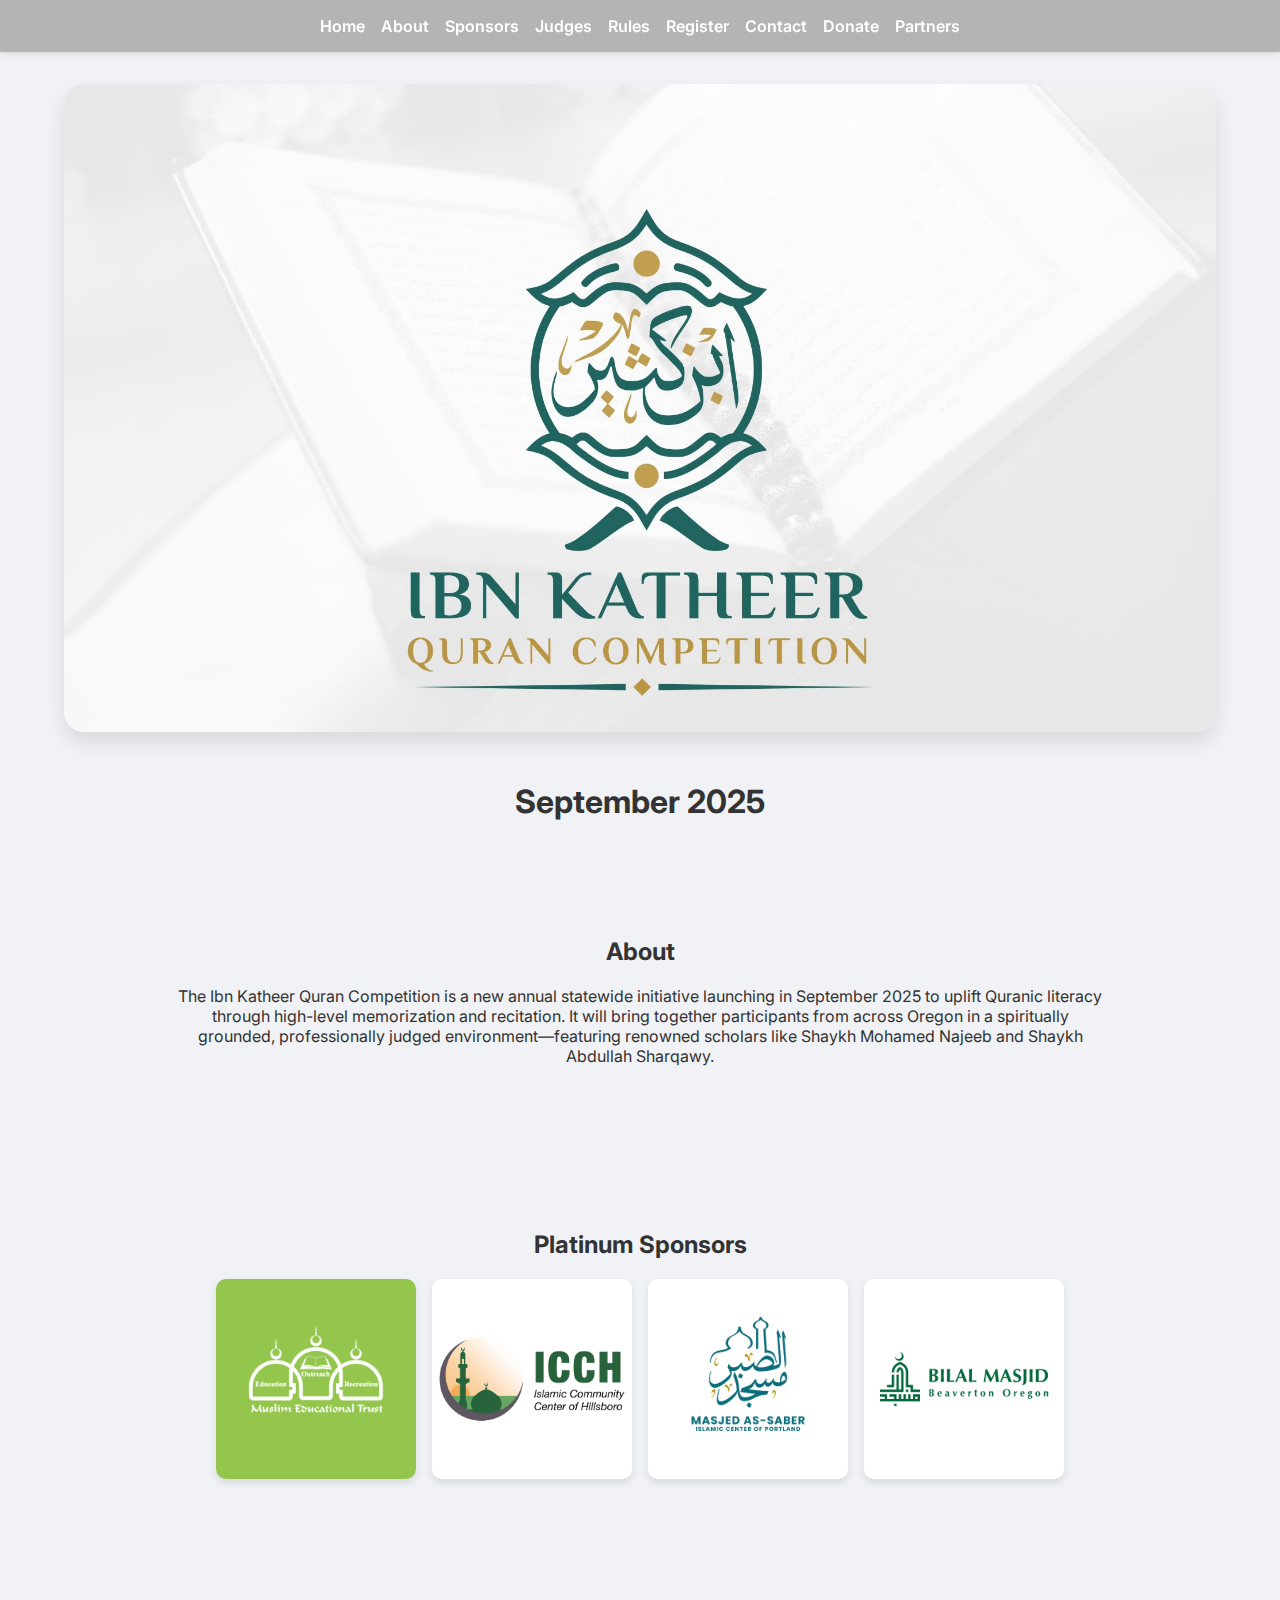
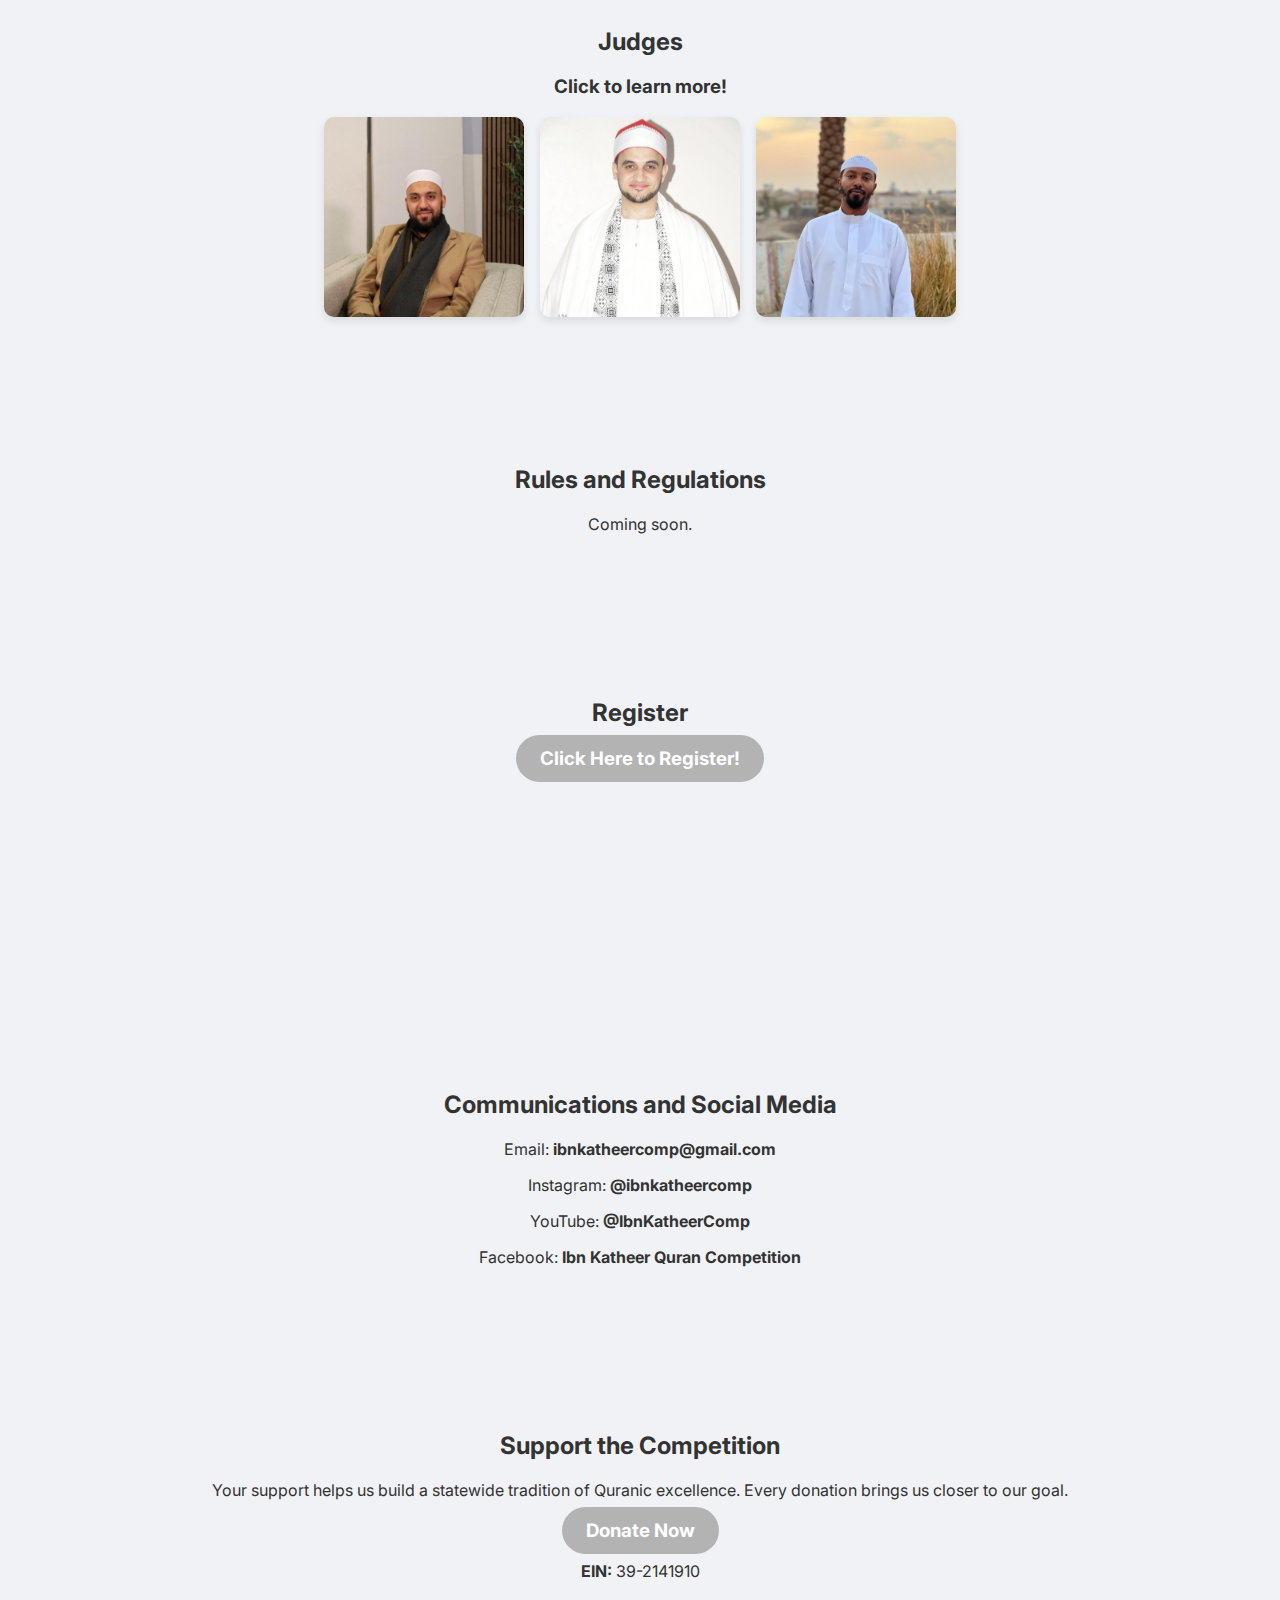
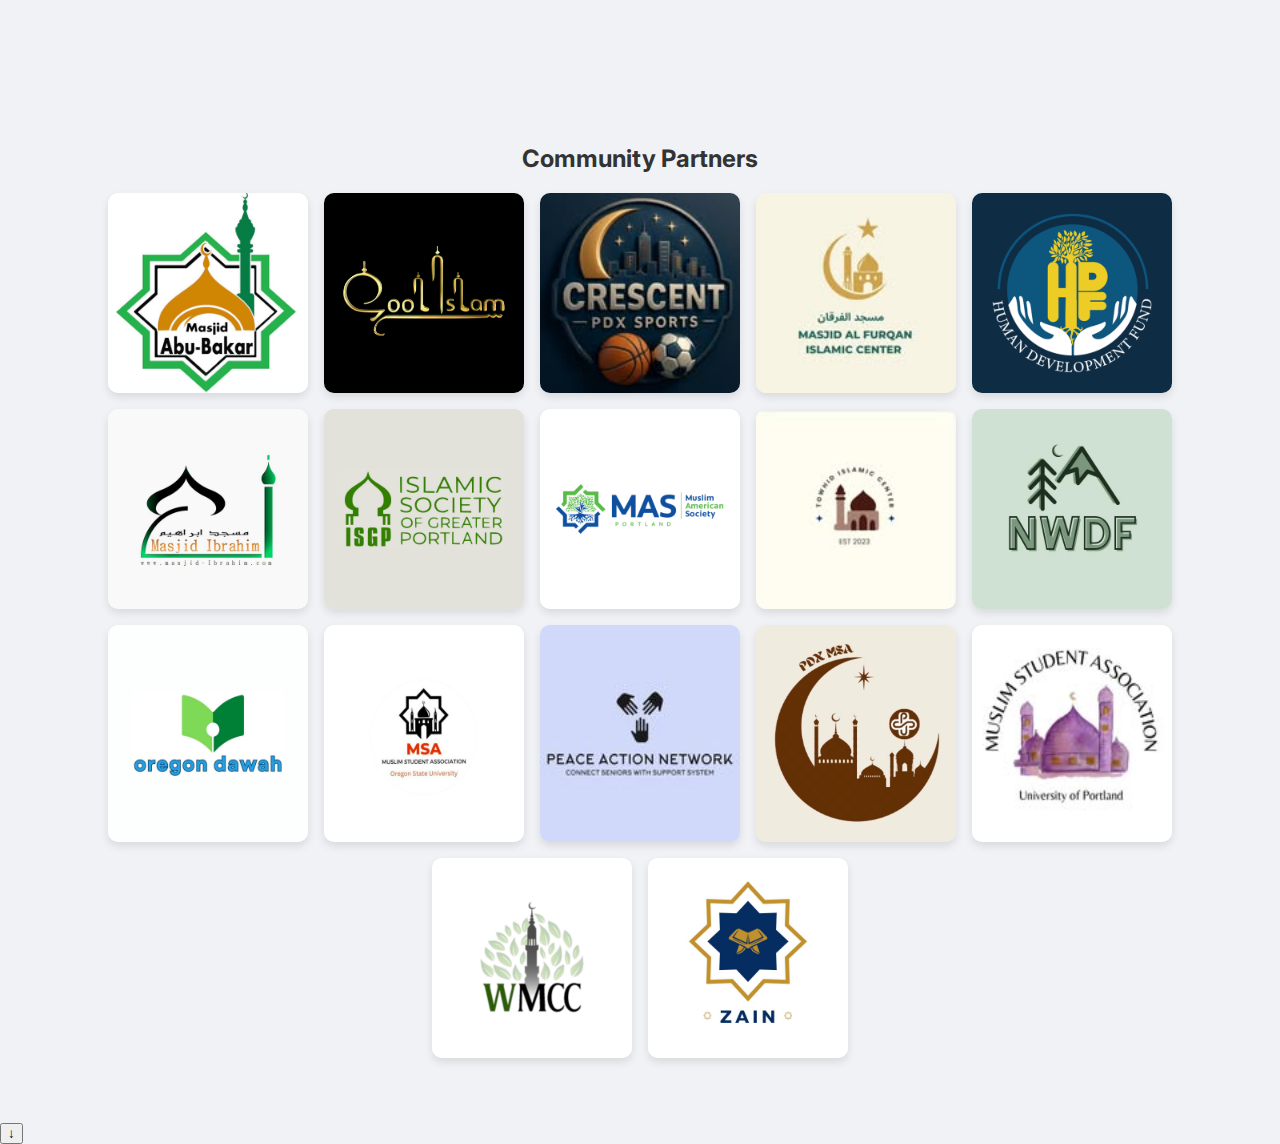
<file: index.html>
<!DOCTYPE html>
<html lang="en">
  <head>
    <meta charset="UTF-8" />
    <meta name="viewport" content="width=device-width, initial-scale=1.0" />
    <title>Ibn Katheer Quran Competition</title>
    <link rel='icon' href='logo.ico' type='image/x-icon'/ >
    <link rel="stylesheet" href="styles.css" />
    <script defer src="script.js"></script>
  </head>
  <body>
    <nav class="navbar">
      <a href="#home">Home</a>
      <a href="#about">About</a>
      <a href="#sponsors">Sponsors</a>
      <a href="#judges">Judges</a>
      <a href="#rules">Rules</a>
      <a href="#register">Register</a>
      <a href="#contact">Contact</a>
      <a href="#donate">Donate</a>
      <a href="#partners">Partners</a>
    </nav>

    <section id="home" class="container">
      <div class="card"></div>
      <div class="text">September 2025</div>
    </section>

    <section id="about" class="section">
      <h2>About</h2>
      <p>
        The Ibn Katheer Quran Competition is a new annual statewide initiative
        launching in September 2025 to uplift Quranic literacy through
        high-level memorization and recitation. It will bring together
        participants from across Oregon in a spiritually grounded,
        professionally judged environment—featuring renowned scholars like
        Shaykh Mohamed Najeeb and Shaykh Abdullah Sharqawy.
      </p>
    </section>

    <section id="sponsors" class="section">
      <h2>Platinum Sponsors</h2>
      <div class="judges-grid">
        <img
          src="sponsors/met.png"
          alt="Muslim Educational Trust"
          onclick="showJudgeCard('met')"
        />
        <img
          src="sponsors/icch.jpg"
          alt="Islamic Community Center of Hillsboro"
          onclick="showJudgeCard('icch')"
        />
        <img
          src="sponsors/assaber.png"
          alt="Masjid Assaber"
          onclick="showJudgeCard('assaber')"
        />
        <img
          src="sponsors/bilal.png"
          alt="Bilal Masjid"
          onclick="showJudgeCard('bilal')"
        />
      </div>
      <div id="judge-card" class="hidden">
        <div class="card-content">
          <button onclick="closeJudgeCard()">Close</button>
          <div id="judge-info"></div>
        </div>
      </div>
    </section>

    <section id="judges" class="section">
      <h2>Judges</h2>
      <h3>Click to learn more!</h3>
      <div class="judges-grid">
        <img
          src="najeeb.jpg"
          alt="Shaykh Mohamed Najeeb"
          onclick="showJudgeCard('najeeb')"
        />
        <img
          src="sharkawy.jpg"
          alt="Shaykh Abdullah Sharqawy"
          onclick="showJudgeCard('sharqawy')"
        />
        <img
          src="wasil.jpg"
          alt="Shaykh Wasil Jemal"
          onclick="showJudgeCard('wasil')"
        />
      </div>
    </section>

    <section id="rules" class="section">
      <h2>Rules and Regulations</h2>
      <!-- <p>Participants must reside in Oregon, Washington, or California.</p> -->
      <p>Coming soon.</p>
    </section>

    <section id="register" class="section">
      <h2>Register</h2>
      <h3>
        <a
          title="Registration"
          href="https://tally.so/r/n9y8RY"
          target="_blank"
          rel="noopener noreferrer"
          class="donate-btn"
          >Click Here to Register!</a
        >
      </h3>
      <iframe
        title="Registration"
        src="https://tally.so/r/n9y8RY"
        frameborder="0"
      ></iframe>
      <div></div>
    </section>

    <section id="contact" class="section">
      <h2>Communications and Social Media</h2>
      <p>
        Email:
        <a href="mailto:ibnkatheercomp@gmail.com">ibnkatheercomp@gmail.com</a>
      </p>
      <p>
        Instagram:
        <a
          href="https://www.instagram.com/ibnkatheercomp/"
          rel="noopener noreferrer"
          target="_blank"
          >@ibnkatheercomp</a
        >
      </p>
      <p>
        YouTube:
        <a
          href="https://www.youtube.com/@IbnKatheerComp"
          rel="noopener noreferrer"
          target="_blank"
          >@IbnKatheerComp</a
        >
      </p>
      <p>
        Facebook:
        <a
          href="https://www.facebook.com/profile.php?id=61577202344897#"
          rel="noopener noreferrer"
          target="_blank"
          >Ibn Katheer Quran Competition</a
        >
      </p>
    </section>

    <section id="donate" class="section">
      <h2>Support the Competition</h2>
      <p>
        Your support helps us build a statewide tradition of Quranic excellence.
        Every donation brings us closer to our goal.
      </p>
      <h3>
        <a
          href="https://www.zeffy.com/donation-form/ibn-katheer-quran-competition-5"
          target="_blank"
          rel="noopener noreferrer"
          class="donate-btn"
          >Donate Now</a
        >
      </h3>
      <p><strong>EIN:</strong> 39-2141910</p>
    </section>
  </body>

  <section id="partners" class="section">
    <h2>Community Partners</h2>
    <div class="judges-grid">
      <img
        alt="Masjid Abu-Bakr"
        src="partners/abubakr.jpg"
        onclick="showJudgeCard('abubakr')"
      />
      <img
        alt="Cool Islam"
        src="partners/coolislam.png"
        onclick="showJudgeCard('coolislam')"
      />
      <img
        alt="Crescent PDX Sports"
        src="partners/crescent.jpg"
        onclick="showJudgeCard('crescent')"
      />
      <img
        alt="Masjid Al-Furqan"
        src="partners/furqan.jpg"
        onclick="showJudgeCard('furqan')"
      />
      <img
        alt="Human Development Fund"
        src="partners/hdf.png"
        onclick="showJudgeCard('hdf')"
      />
      <img
        alt="Masjid Ibrahim"
        src="partners/masjidibrahim.png"
        onclick="showJudgeCard('ibrahim')"
      />
      <img
        alt="Islamic Society of Greater Portland"
        src="partners/isgp.png"
        onclick="showJudgeCard('isgp')"
      />
      <img
        alt="Muslim American Society - Portland"
        src="partners/mas.png"
        onclick="showJudgeCard('masportland')"
      />
      <img
        alt="Towhid Islamic Center"
        src="partners/towhid.jpg"
        onclick="showJudgeCard('towhid')"
      />
      <img
        alt="Northwest Dawah Foundation"
        src="partners/nwdawah.jpg"
        onclick="showJudgeCard('nwdf')"
      />
      <img
        alt="Oregon Da'wah Initiative"
        src="partners/oregondawah.png"
        onclick="showJudgeCard('oregondawah')"
      />
      <img
        alt="Oregon State University MSA"
        src="partners/osumsa.png"
        onclick="showJudgeCard('osumsa')"
      />
      <img
        alt="Peace Action Network"
        src="partners/peaceaction.jpg"
        onclick="showJudgeCard('peaceaction')"
      />
      <img
        alt="Portland State University MSA"
        src="partners/pdxmsa.jpg"
        onclick="showJudgeCard('psumsa')"
      />
      <img
        alt="University of Portland MSA"
        src="partners/upmsa.jpg"
        onclick="showJudgeCard('upmsa')"
      />
      <img
        alt="Wilsonville Muslim Community Center"
        src="partners/wmcc.png"
        onclick="showJudgeCard('wmcc')"
      />
      <img
        alt="Zain Institute"
        src="partners/zain.png"
        onclick="showJudgeCard('zain')"
      />
    </div>
  </section>
  <button id="scroll-down-btn" onclick="scrollToNextSection()">↓</button>
</html>
</file>
<file: styles.css>
@import url("https://fonts.googleapis.com/css2?family=Inter:wght@400;700&display=swap");

* {
  box-sizing: border-box;
}

body {
  margin: 0;
  font-family: "Inter", sans-serif;
  background-color: #f0f2f5;
  color: #333;
  scroll-behavior: smooth;
}

a {
  color: inherit;
  text-decoration: none;
  font-weight: bold;
}

.navbar {
  display: flex;
  justify-content: center;
  gap: 1rem;
  padding: 1rem;
  background-color: #b4b4b4;
  box-shadow: 0 2px 5px rgba(0, 0, 0, 0.1);
  position: sticky;
  top: 0;
  z-index: 100;
}

.navbar a {
  text-decoration: none;
  color: #fff;
  font-weight: 600;
}

.section {
  padding: 4rem 2rem;
  max-width: 90%;
  margin: auto;
  text-align: center;
}

#about {
  max-width: 1000px;
}

li {
  padding: 0.35rem;
  list-style-type: none;
}

.container {
  display: flex;
  flex-direction: column;
  align-items: center;
  justify-content: center;
  padding: 2rem;
}

.card {
  width: 90vw;
  max-width: 1500px;
  max-height: 85vh;
  aspect-ratio: 16 / 9;
  background-image: url("logo.jpeg");
  background-size: cover;
  background-position: center;
  border-radius: 20px;
  box-shadow: 0 10px 20px rgba(0,0,0,0.1);
  transition: transform 0.3s ease;
  overflow: hidden;
}

.card:hover {
  transform: scale(1.05);
}

.text {
  margin-top: 50px;
  text-align: center;
  font-size: 2rem;
  font-weight: 700;
  color: inherit;
}

.judges-grid {
  display: flex;
  justify-content: center;
  gap: 1rem;
  flex-wrap: wrap;
}

.judges-grid img {
  width: 200px;
  height: auto;
  cursor: pointer;
  border-radius: 10px;
  box-shadow: 0 4px 8px rgba(0, 0, 0, 0.1);
  transition: transform 0.2s;
}

.judges-grid img:hover {
  transform: scale(1.05);
}

#judge-card {
  position: fixed;
  top: 0;
  left: 0;
  width: 100vw;
  height: 100vh;
  background: rgba(0, 0, 0, 0.7);
  display: flex;
  justify-content: center;
  align-items: center;
  z-index: 200;
}

.card-content {
  background: white;
  padding: 2rem;
  border-radius: 1rem;
  max-width: 500px;
  color: #000;
  text-align: left;
  position: relative;
}

#judge-card.hidden {
  display: none;
}

.judge-image-wrapper {
  text-align: center;
  margin-bottom: 1rem;
}

.judge-image {
  width: 100px;
  height: 100px;
  object-fit: cover;
  border-radius: 50%;
  box-shadow: 0 2px 6px rgba(0, 0, 0, 0.3);
}

.card-content button {
  position: absolute;
  top: 1rem;
  right: 1rem;
  background: none;
  border: none;
  font-size: 1.25rem;
  font-weight: bold;
  color: #666;
  cursor: pointer;
}

.gallery-grid {
  display: flex;
  flex-wrap: wrap;
  gap: 1rem;
  justify-content: center;
}

.gallery-grid img {
  width: 200px;
  height: auto;
  border-radius: 10px;
}

.donate-btn {
  background-color: #b3b3b3;
  color: white;
  padding: 0.75rem 1.5rem;
  text-decoration: none;
  border-radius: 5vh;
  font-weight: bold;
}

@media (prefers-color-scheme: dark) {
  body {
    background-color: #121212;
    color: #e0e0e0;
  }

  .card {
    box-shadow: 0 10px 20px rgba(255, 255, 255, 0.05);
  }

  .text,
  .navbar a {
    color: #e0e0e0;
  }

  .card-content {
    background: #1e1e1e;
    color: #fff;
  }

  .navbar{
    background-color: #1e1e1e;
  }

  .donate-btn {
    background-color: #474646;
  }

  .card-content button {
    color: #aaa;
  }

  a {
    color: #e0e0e0;
  }
}

@media (max-width: 768px) {
  .navbar {
    display: none;
  }

  .card {
    width: 80vw;
    max-height: 50vh;
  }

  .section {
    max-width: 90%;
  }
}
</file>
